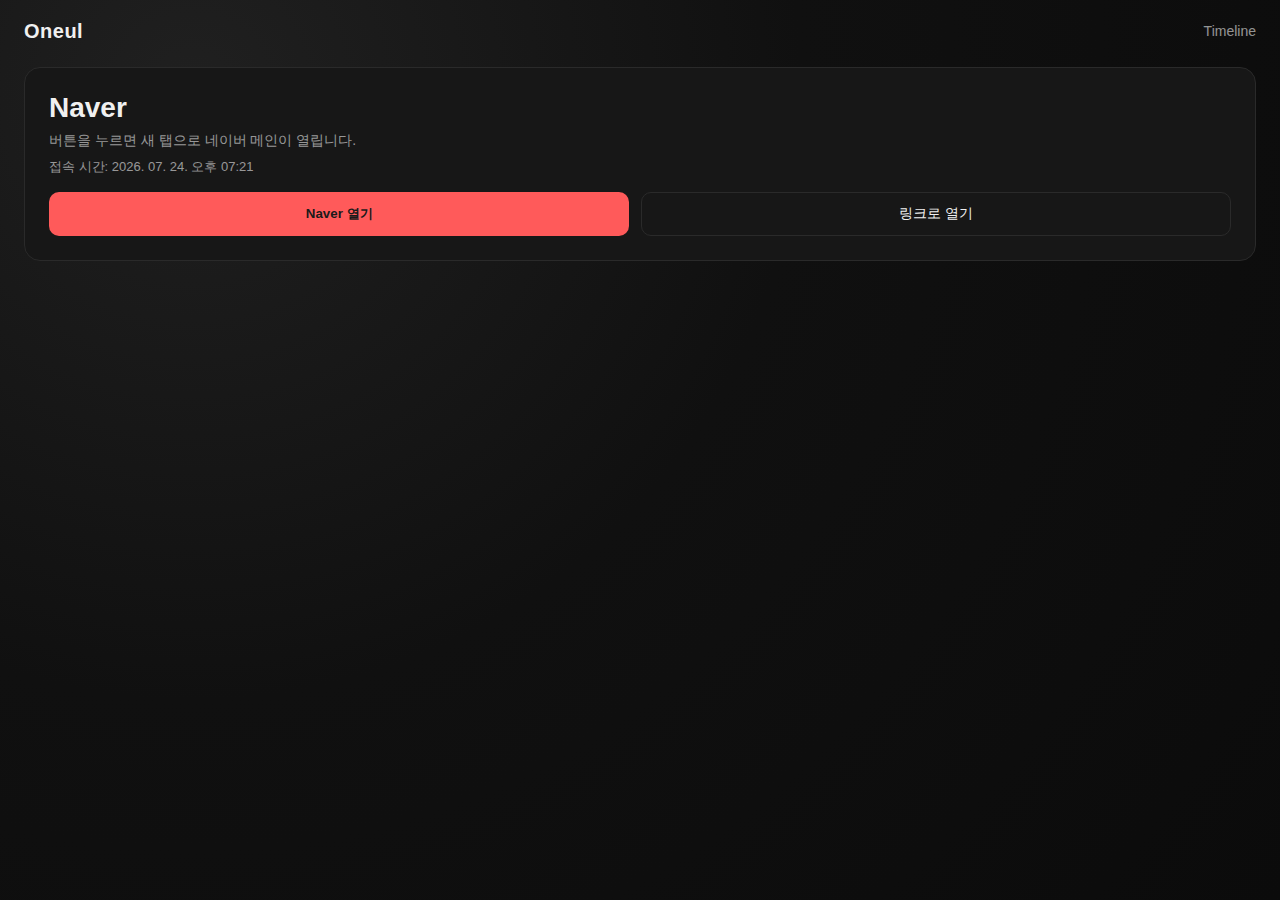
<file: web/main.html>
<!doctype html>
<html lang="en">
  <head>
    <meta charset="utf-8" />
    <meta name="viewport" content="width=device-width, initial-scale=1" />
    <title>Oneul Main</title>
    <link rel="stylesheet" href="main.css" />
  </head>
  <body>
    <div class="page">
      <header class="top">
        <div class="brand">Oneul</div>
        <a class="link" href="index.html">Timeline</a>
      </header>
      <section class="hero">
        <div class="headline">
          <h1>Naver</h1>
          <p>버튼을 누르면 새 탭으로 네이버 메인이 열립니다.</p>
          <div class="meta">접속 시간: <span id="visitTime"></span></div>
        </div>
        <div class="controls">
          <button id="ytOpen" type="button">Naver 열기</button>
          <a class="ghost" href="https://www.naver.com/" target="_blank" rel="noopener">링크로 열기</a>
        </div>
      </section>
    </div>
    <script src="main.js"></script>
  </body>
</html>
</file>
<file: web/main.css>
:root {
  color-scheme: dark;
  --bg: #101010;
  --panel: #171717;
  --panel-2: #1e1e1e;
  --text: #f0f0f0;
  --muted: rgba(240, 240, 240, 0.6);
  --accent: #ff5a5a;
  --border: #2a2a2a;
}

* {
  box-sizing: border-box;
}

body {
  margin: 0;
  background: radial-gradient(circle at 15% 10%, #202020 0, #101010 45%, #0b0b0b 100%);
  color: var(--text);
  font-family: "Segoe UI", "Noto Sans KR", Arial, sans-serif;
}

.page {
  min-height: 100vh;
  display: flex;
  flex-direction: column;
  padding: 20px 24px 32px;
  gap: 24px;
}

.top {
  display: flex;
  align-items: center;
  justify-content: space-between;
}

.brand {
  font-size: 20px;
  font-weight: 700;
  letter-spacing: 0.5px;
}

.link {
  color: var(--muted);
  text-decoration: none;
  font-size: 14px;
  border-bottom: 1px solid transparent;
}

.link:hover {
  color: var(--text);
  border-bottom-color: var(--accent);
}

.hero {
  background: var(--panel);
  border: 1px solid var(--border);
  border-radius: 16px;
  padding: 24px;
  display: grid;
  gap: 16px;
}

.headline h1 {
  margin: 0 0 8px;
  font-size: 28px;
}

.headline p {
  margin: 0;
  color: var(--muted);
  font-size: 14px;
}

.controls {
  display: grid;
  grid-template-columns: auto auto;
  gap: 12px;
}

#ytOpen {
  height: 44px;
  padding: 0 16px;
  border-radius: 10px;
  border: none;
  background: var(--accent);
  color: #1a1a1a;
  font-weight: 700;
  cursor: pointer;
}

#ytOpen:hover {
  filter: brightness(0.95);
}

.ghost {
  height: 44px;
  padding: 0 16px;
  border-radius: 10px;
  border: 1px solid var(--border);
  background: transparent;
  color: var(--text);
  font-size: 14px;
  text-decoration: none;
  display: inline-flex;
  align-items: center;
  justify-content: center;
}

.ghost:hover {
  border-color: var(--accent);
  color: var(--accent);
}

.meta {
  margin-top: 8px;
  font-size: 13px;
  color: var(--muted);
}

.player {
  border-radius: 12px;
  overflow: hidden;
  background: #000;
  border: 1px solid var(--border);
  aspect-ratio: 16 / 9;
}

.player iframe {
  width: 100%;
  height: 100%;
  border: 0;
}

@media (max-width: 640px) {
  .page {
    padding: 16px;
  }

  .controls {
    grid-template-columns: 1fr;
  }

  #ytOpen {
    width: 100%;
  }

  .ghost {
    width: 100%;
  }
}
</file>
